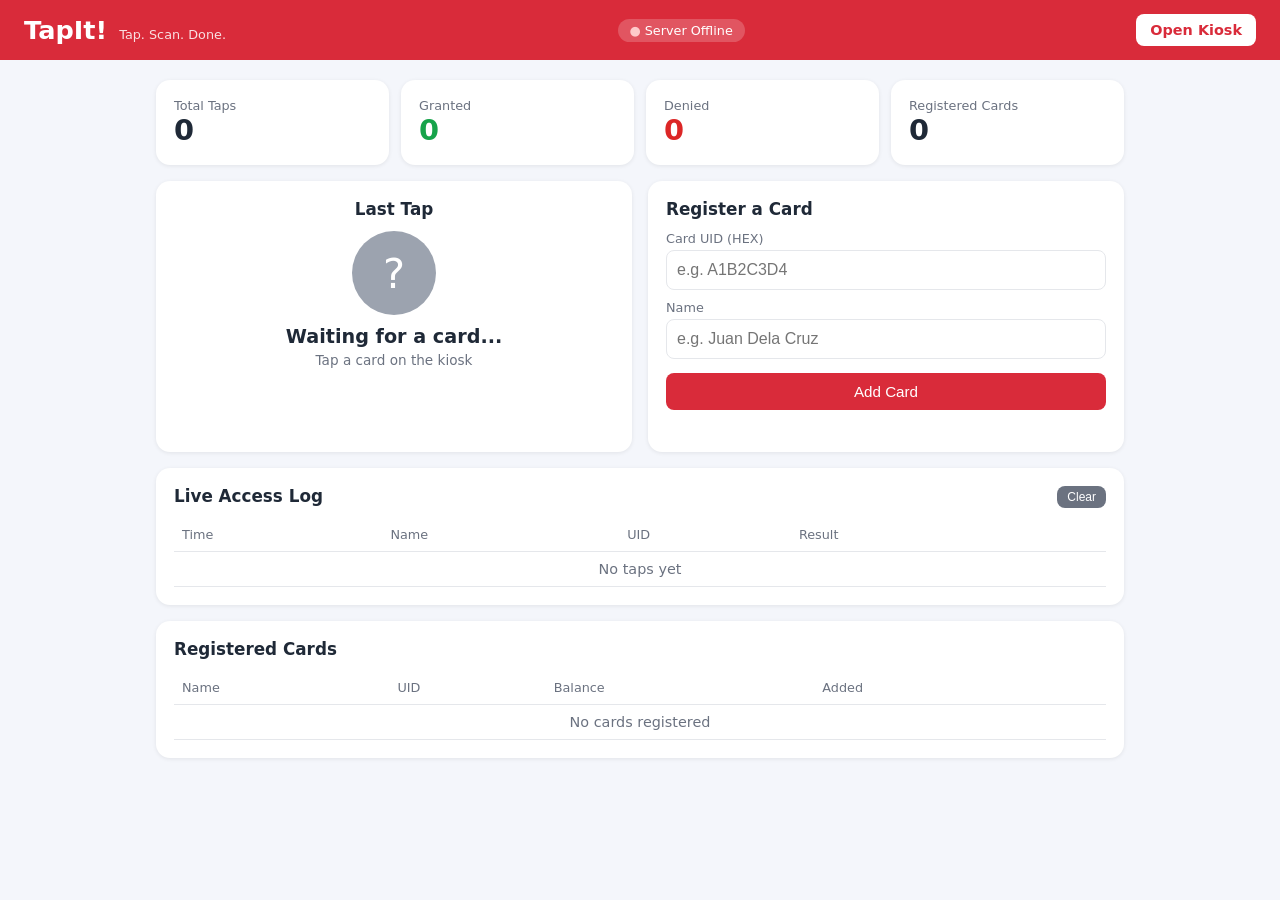
<file: index.html>
<!DOCTYPE html>
<html lang="en">
<head>
  <meta charset="UTF-8">
  <meta name="viewport" content="width=device-width, initial-scale=1">
  <title>TapIt! RFID Kiosk Dashboard</title>
  <link rel="stylesheet" href="assets/css/dashboard.css">
</head>
<body>
  <header class="topbar">
    <h1>TapIt!<span>Tap. Scan. Done.</span></h1>
    <div id="status" class="status offline">Connecting...</div>
    <a class="page-link" href="kiosk.html">Open Kiosk</a>
  </header>

  <main>
    <section class="stats">
      <div class="card stat"><p>Total Taps</p><strong id="statTotal">0</strong></div>
      <div class="card stat ok"><p>Granted</p><strong id="statGranted">0</strong></div>
      <div class="card stat bad"><p>Denied</p><strong id="statDenied">0</strong></div>
      <div class="card stat"><p>Registered Cards</p><strong id="statUsers">0</strong></div>
    </section>

    <section class="grid">
      <div class="card last" id="lastTap">
        <h2>Last Tap</h2>
        <div class="icon idle" id="lastIcon">?</div>
        <p class="who" id="lastName">Waiting for a card...</p>
        <p class="meta" id="lastMeta">Tap a card on the kiosk</p>
      </div>

      <div class="card">
        <h2>Register a Card</h2>
        <form id="userForm">
          <label for="uid">Card UID (HEX)</label>
          <input id="uid" placeholder="e.g. A1B2C3D4" maxlength="20" required>
          <label for="name">Name</label>
          <input id="name" placeholder="e.g. Juan Dela Cruz" maxlength="40" required>
          <button type="submit">Add Card</button>
          <p id="formMsg" class="msg"></p>
        </form>
      </div>
    </section>

    <section class="card">
      <h2>Live Access Log <button id="clearLogs" style="float:right;font-size:.75rem;padding:4px 10px;background:#6b7280">Clear</button></h2>
      <div class="scroll">
        <table>
          <thead><tr><th>Time</th><th>Name</th><th>UID</th><th>Result</th><th></th></tr></thead>
          <tbody id="logBody"><tr><td colspan="5" class="empty">No taps yet</td></tr></tbody>
        </table>
      </div>
    </section>

    <section class="card">
      <h2>Registered Cards</h2>
      <div class="scroll">
        <table>
          <thead><tr><th>Name</th><th>UID</th><th>Balance</th><th>Added</th><th></th></tr></thead>
          <tbody id="userBody"><tr><td colspan="5" class="empty">No cards registered</td></tr></tbody>
        </table>
      </div>
    </section>
  </main>

  <script src="assets/js/dashboard.js"></script>
</body>
</html>
</file>
<file: assets/css/dashboard.css>
:root {
  --bg: #f4f6fb; --card: #ffffff; --text: #1f2937; --muted: #6b7280;
  --brand: #d92b3a; --ok: #16a34a; --bad: #dc2626; --line: #e5e7eb;
}
* { box-sizing: border-box; }
body { margin: 0; font-family: system-ui, -apple-system, "Segoe UI", Roboto, sans-serif;
  background: var(--bg); color: var(--text); }
.topbar { display: flex; justify-content: space-between; align-items: center;
  padding: 14px 24px; background: var(--brand); color: #fff; }
.topbar h1 { margin: 0; font-size: 1.6rem; }
.topbar h1 span { font-size: .8rem; font-weight: 400; margin-left: 12px; opacity: .85; }
.status { padding: 4px 12px; border-radius: 999px; font-size: .8rem; background: rgba(255,255,255,.2); }
.status.online::before { content: "● "; color: #86efac; }
.status.offline::before { content: "● "; color: #fecaca; }
.page-link { padding: 8px 14px; border-radius: 8px; background: #fff; color: var(--brand);
  font-size: .9rem; font-weight: 700; text-decoration: none; }
.page-link:hover { background: #fee2e2; }
main { max-width: 1000px; margin: 0 auto; padding: 20px 16px 40px; display: flex; flex-direction: column; gap: 16px; }
.card { background: var(--card); border-radius: 14px; padding: 18px; box-shadow: 0 1px 4px rgba(0,0,0,.08); }
.card h2 { margin: 0 0 12px; font-size: 1.05rem; }
.stats { display: grid; grid-template-columns: repeat(4, 1fr); gap: 12px; }
.stat p { margin: 0; color: var(--muted); font-size: .8rem; }
.stat strong { font-size: 1.8rem; }
.stat.ok strong { color: var(--ok); } .stat.bad strong { color: var(--bad); }
.grid { display: grid; grid-template-columns: 1fr 1fr; gap: 16px; }
.last { text-align: center; }
.icon { width: 84px; height: 84px; margin: 6px auto 10px; border-radius: 50%;
  display: grid; place-items: center; font-size: 2.6rem; color: #fff; background: #9ca3af; }
.icon.granted { background: var(--ok); } .icon.denied { background: var(--bad); }
.icon.pop { animation: pop .5s ease; }
@keyframes pop { 0% { transform: scale(.4); opacity: 0; } 70% { transform: scale(1.15); } 100% { transform: scale(1); opacity: 1; } }
.who { margin: 0; font-size: 1.2rem; font-weight: 600; }
.meta { margin: 4px 0 0; color: var(--muted); font-size: .85rem; }
label { display: block; font-size: .8rem; color: var(--muted); margin: 10px 0 4px; }
input { width: 100%; padding: 10px; border: 1px solid var(--line); border-radius: 8px; font-size: 1rem; }
button { cursor: pointer; border: 0; border-radius: 8px; padding: 10px 16px; font-size: .95rem; background: var(--brand); color: #fff; }
form button { margin-top: 14px; width: 100%; }
.msg { min-height: 1.2em; font-size: .85rem; margin: 8px 0 0; }
.scroll { overflow-x: auto; }
table { width: 100%; border-collapse: collapse; font-size: .9rem; }
th, td { text-align: left; padding: 9px 8px; border-bottom: 1px solid var(--line); white-space: nowrap; }
th { color: var(--muted); font-weight: 500; font-size: .8rem; }
td.empty { text-align: center; color: var(--muted); }
.badge { padding: 2px 10px; border-radius: 999px; font-size: .75rem; font-weight: 600; color: #fff; }
.badge.granted { background: var(--ok); } .badge.denied { background: var(--bad); }
td button { padding: 4px 10px; font-size: .75rem; }
td button.del { background: #6b7280; }
@media (max-width: 700px) {
  .topbar { flex-wrap: wrap; gap: 10px; }
  .topbar h1 { flex: 1 1 100%; }
  .stats { grid-template-columns: repeat(2, 1fr); }
  .grid { grid-template-columns: 1fr; }
}
</file>
